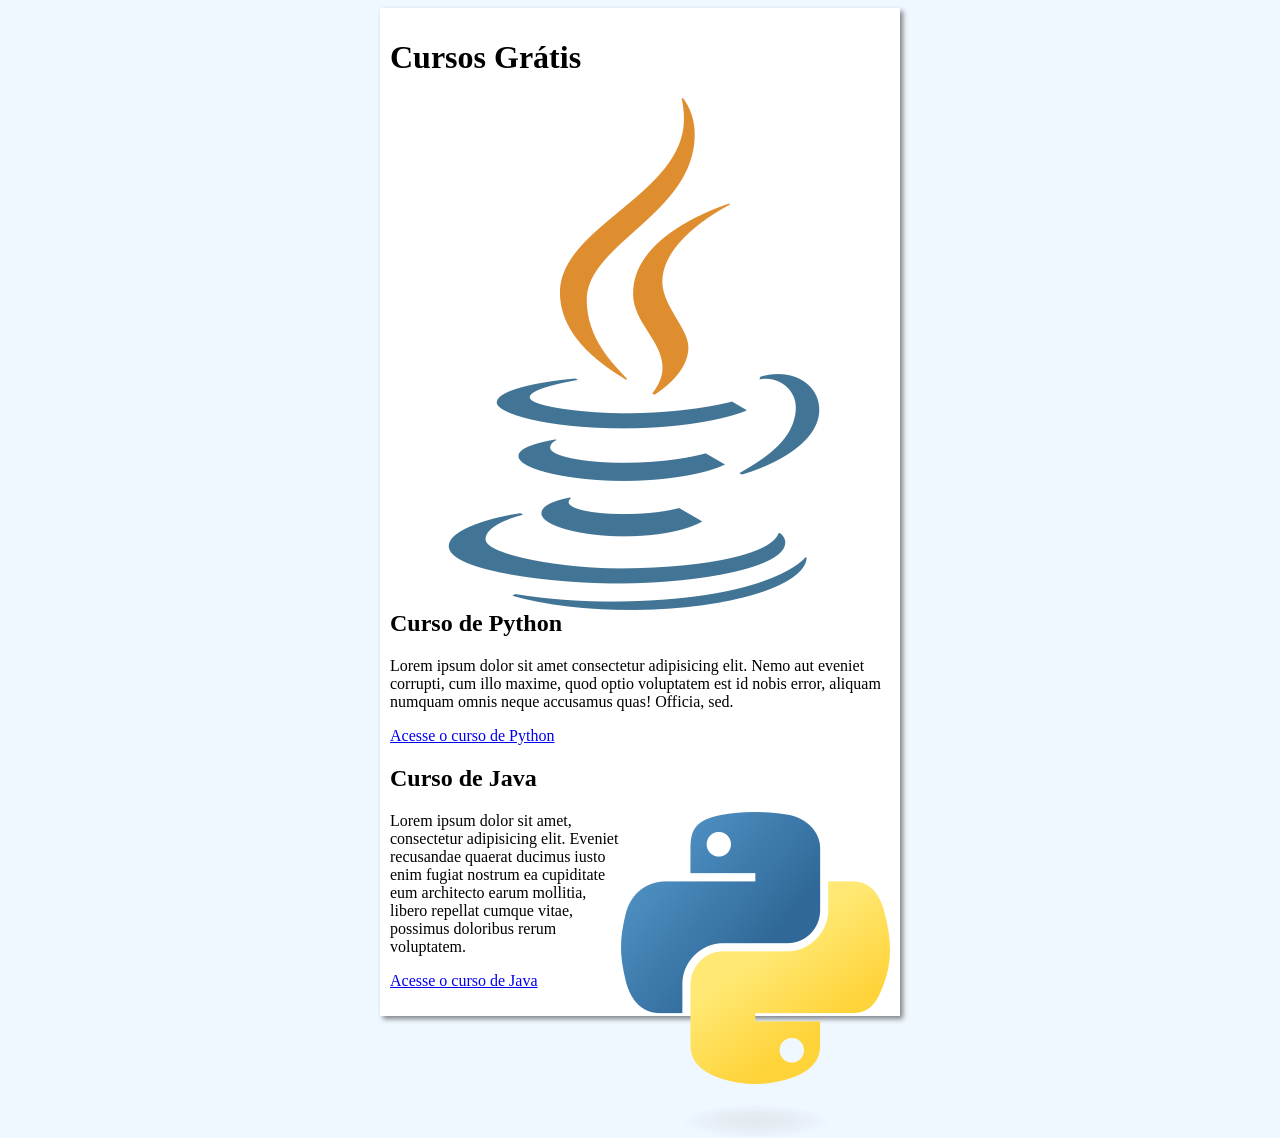
<file: index.html>
<!DOCTYPE html>
<html lang="pt-br">
<head>
    <meta charset="UTF-8">
    <meta name="viewport" content="width=device-width, initial-scale=1.0">
    <title>Curso em Vídeo</title>
    <link rel="stylesheet" href="estilos/style.css">
</head>
<body>
    <main>
        <header>
            <h1>Cursos Grátis</h1>
            <img class= "lado" src="imagens/java-logo.png" alt="Curso Java">
        </header>
        <article>
            <h2>Curso de Python</h2>
            <p>Lorem ipsum dolor sit amet consectetur adipisicing elit. Nemo aut eveniet corrupti, cum illo maxime, quod optio voluptatem est id nobis error, aliquam numquam omnis neque accusamus quas! Officia, sed.</p>
            <p><a href="index-python.html">Acesse o curso de Python</a></p>
        </article>
        <article>
            <h2>Curso de Java</h2>
            <img class= "lado" src="imagens/python-logo-only.png" alt="Curso Python">

            <p>Lorem ipsum dolor sit amet, consectetur adipisicing elit. Eveniet recusandae quaerat ducimus iusto enim fugiat nostrum ea cupiditate eum architecto earum mollitia, libero repellat cumque vitae, possimus doloribus rerum voluptatem.</p>
            <p><a href="index-java.html">Acesse o curso de Java</a></p>
        </article>
    </main>
</body>
</html>
</file>
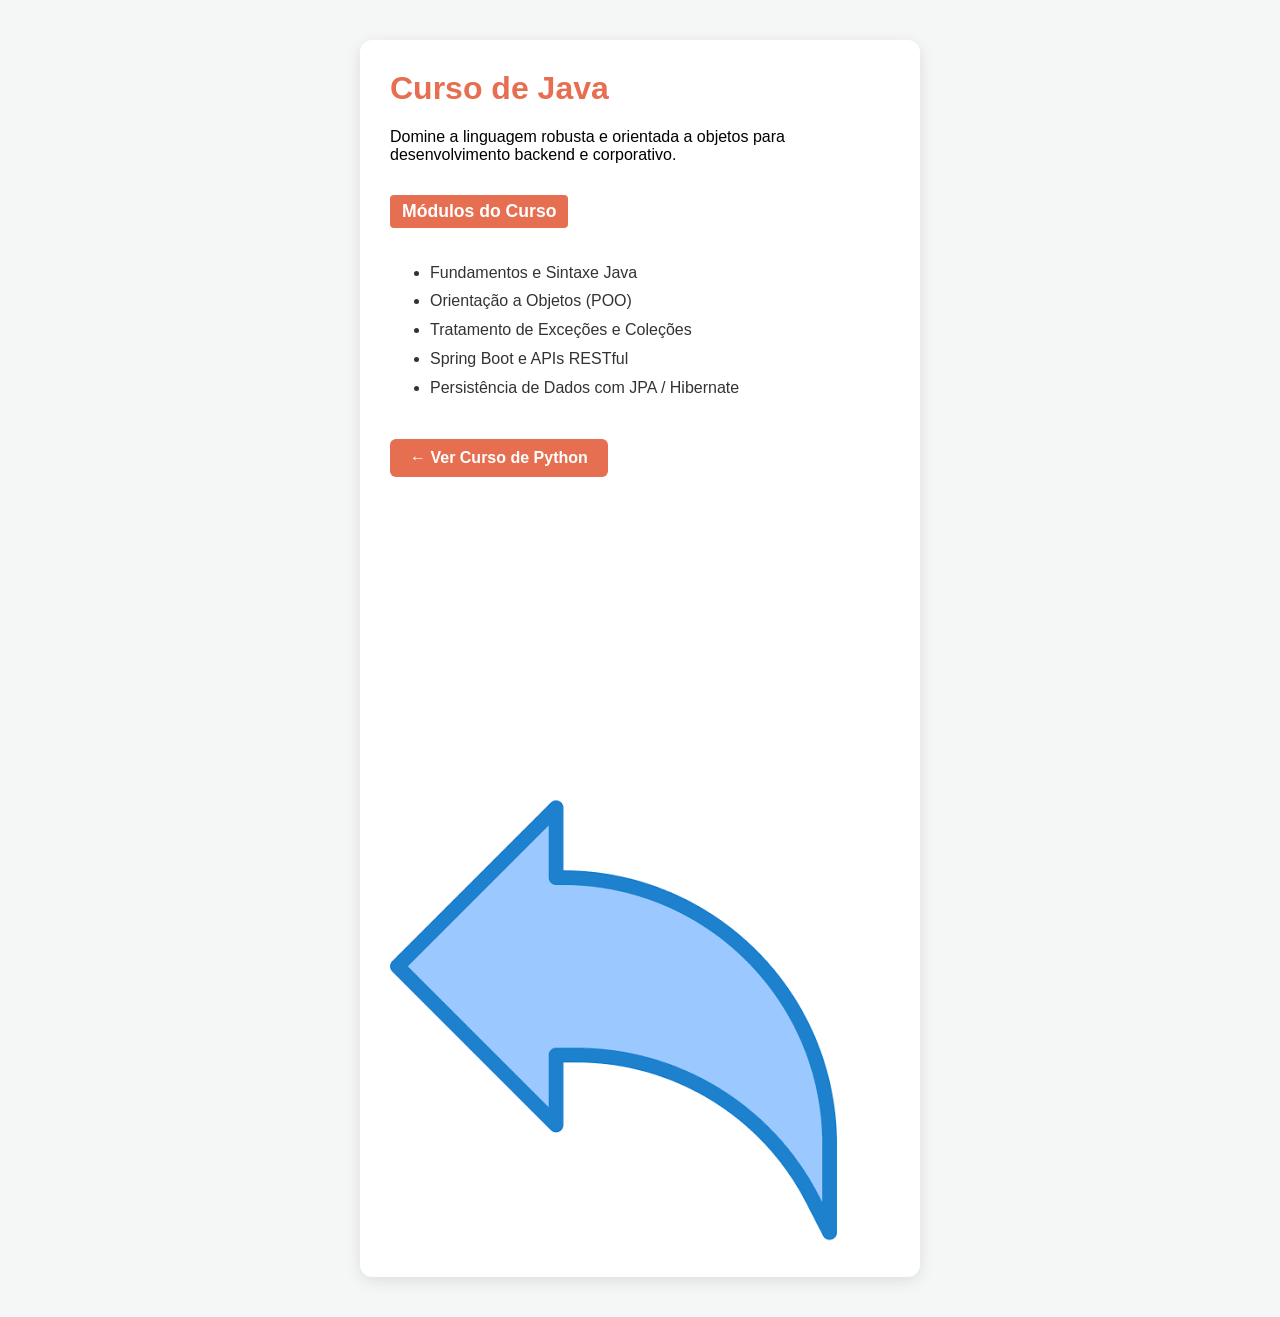
<file: index-java.html>
<!DOCTYPE html>
<html lang="pt-BR">
<head>
    <meta charset="UTF-8">
    <meta name="viewport" content="width=device-width, initial-scale=1.0">
    <title>Curso de Java</title>
    <style>
        body {
            font-family: 'Segoe UI', Tahoma, Geneva, Verdana, sans-serif;
            background-color: #f4f7f6;
            margin: 0;
            padding: 40px 20px;
            display: flex;
            justify-content: center;
        }
        .card {
            background: white;
            padding: 30px;
            border-radius: 12px;
            box-shadow: 0 4px 15px rgba(0,0,0,0.1);
            max-width: 500px;
            width: 100%;
        }
        h1 { color: #e76f51; margin-top: 0; }
        h2 { color: white; background: #e76f51; padding: 6px 12px; border-radius: 4px; display: inline-block; font-size: 1.1rem; }
        ul { line-height: 1.8; color: #333; }
        .btn {
            display: inline-block;
            margin-top: 20px;
            padding: 10px 20px;
            background-color: #e76f51;
            color: white;
            text-decoration: none;
            border-radius: 6px;
            font-weight: bold;
        }
        .btn:hover { background-color: #c0392b; }
    </style>
</head>
<body>
    <div class="card">
        <h1>Curso de Java</h1>
        <p>Domine a linguagem robusta e orientada a objetos para desenvolvimento backend e corporativo.</p>
        
        <h2>Módulos do Curso</h2>
        <ul>
            <li>Fundamentos e Sintaxe Java</li>
            <li>Orientação a Objetos (POO)</li>
            <li>Tratamento de Exceções e Coleções</li>
            <li>Spring Boot e APIs RESTful</li>
            <li>Persistência de Dados com JPA / Hibernate</li>
        </ul>

        <a href="index-python.html" class="btn">&larr; Ver Curso de Python</a>

        <iframe width="560" height="315" src="https://www.youtube.com/embed/nODe5lFcGpg?si=WRPXYTYnFhw6oCb1" title="YouTube video player" frameborder="0" allow="accelerometer; autoplay; clipboard-write; encrypted-media; gyroscope; picture-in-picture; web-share" referrerpolicy="strict-origin-when-cross-origin" allowfullscreen></iframe>

        <a href="index.html"> <img src="imagens/setinha-azul.png" alt="Voltar"></a>

    </div>
</body>
</html>
</file>
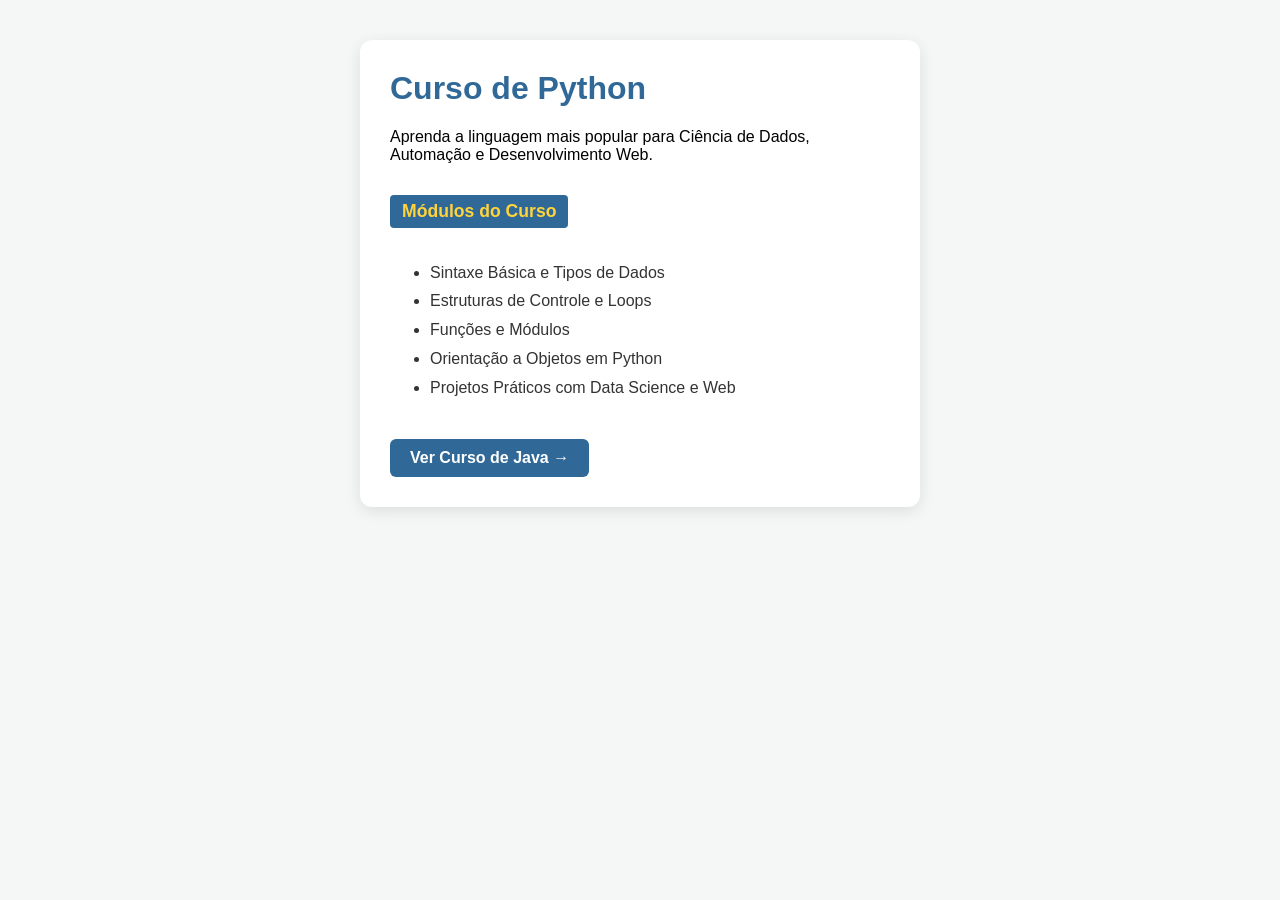
<file: index-python.html>
<!DOCTYPE html>
<html lang="pt-BR">
<head>
    <meta charset="UTF-8">
    <meta name="viewport" content="width=device-width, initial-scale=1.0">
    <title>Curso de Python</title>
    <style>
        body {
            font-family: 'Segoe UI', Tahoma, Geneva, Verdana, sans-serif;
            background-color: #f4f7f6;
            margin: 0;
            padding: 40px 20px;
            display: flex;
            justify-content: center;
        }
        .card {
            background: white;
            padding: 30px;
            border-radius: 12px;
            box-shadow: 0 4px 15px rgba(0,0,0,0.1);
            max-width: 500px;
            width: 100%;
        }
        h1 { color: #306998; margin-top: 0; }
        h2 { color: #ffd43b; background: #306998; padding: 6px 12px; border-radius: 4px; display: inline-block; font-size: 1.1rem; }
        ul { line-height: 1.8; color: #333; }
        .btn {
            display: inline-block;
            margin-top: 20px;
            padding: 10px 20px;
            background-color: #306998;
            color: white;
            text-decoration: none;
            border-radius: 6px;
            font-weight: bold;
        }
        .btn:hover { background-color: #1e415e; }
    </style>
</head>
<body>
    <div class="card">
        <h1>Curso de Python</h1>
        <p>Aprenda a linguagem mais popular para Ciência de Dados, Automação e Desenvolvimento Web.</p>
        
        <h2>Módulos do Curso</h2>
        <ul>
            <li>Sintaxe Básica e Tipos de Dados</li>
            <li>Estruturas de Controle e Loops</li>
            <li>Funções e Módulos</li>
            <li>Orientação a Objetos em Python</li>
            <li>Projetos Práticos com Data Science e Web</li>
        </ul>

        <a href="index-java.html" class="btn">Ver Curso de Java &rarr;</a>
    </div>
</body>
</html>
</file>
<file: estilos/style.css>
*{
    font-family:Arial, Helvetica, sans-serif
    font-size 16px;

}

body {
    background-color:aliceblue


}

img.lado {
    float:right
}

main {

    background-color: white;
    width: 500px;
    margin: auto;
    padding: 10px;
    box-shadow: 3px 3px 5px rgba(0, 0, 0, 0.473);
}
</file>
